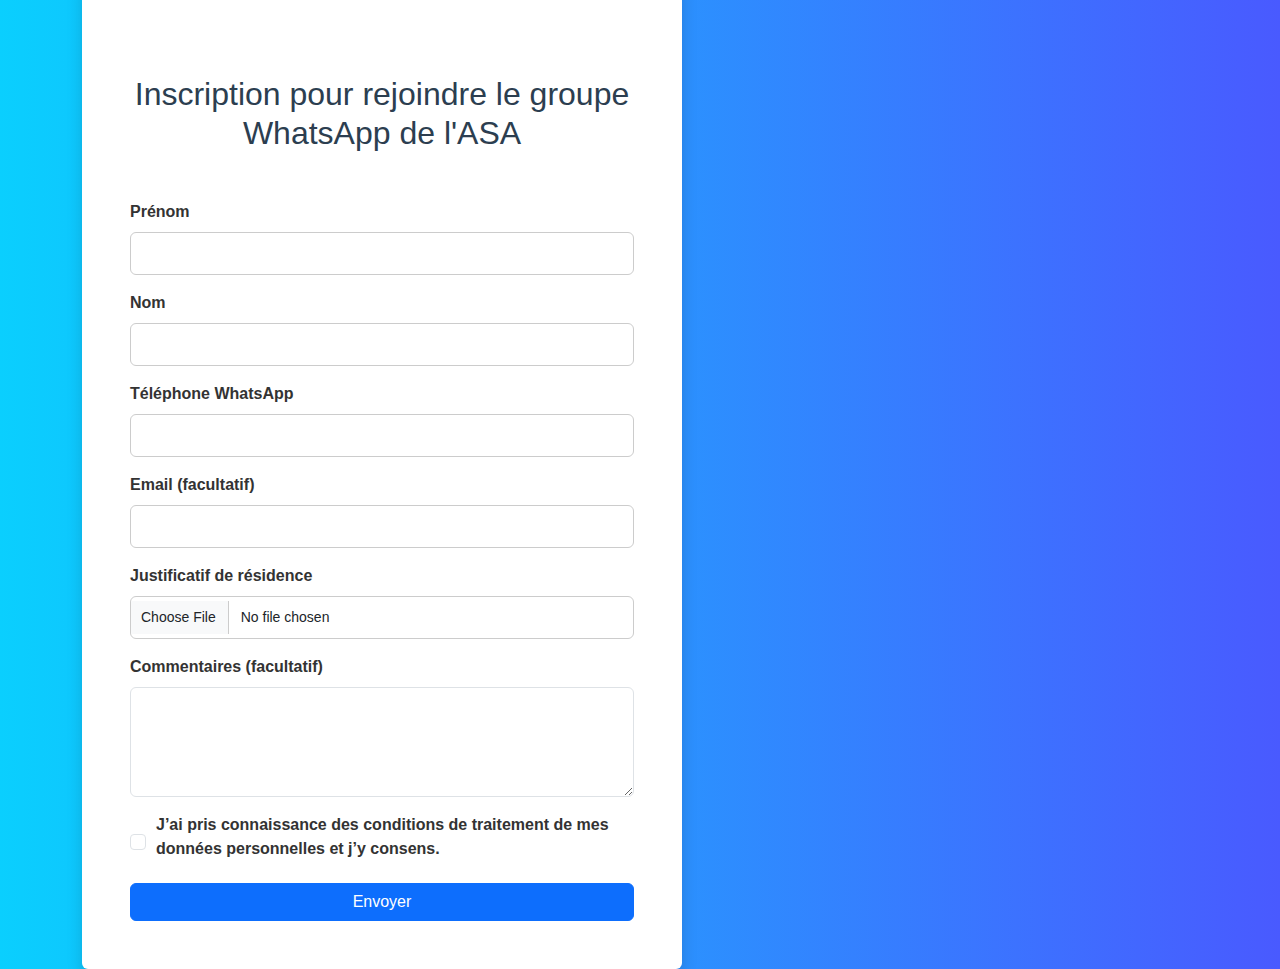
<file: index.html>
<!DOCTYPE html>
<html lang="fr">
<head>
  <meta charset="UTF-8" />
  <meta name="viewport" content="width=device-width, initial-scale=1.0" />
  <title>Formulaire ASA</title>

  <!-- Bootstrap CSS -->
  <link href="https://cdn.jsdelivr.net/npm/bootstrap@5.3.2/dist/css/bootstrap.min.css" rel="stylesheet">
  <!-- Ton CSS perso -->
  <link rel="stylesheet" href="style.css">
</head>
<body class="index-body">

  <div class="container-sm mt-5">
    <div class="form-container p-5 shadow rounded">
      <h2 class="text-center mb-5 mt-5">Inscription pour rejoindre le groupe WhatsApp de l'ASA</h2>
      <form id="asaForm">
        <div class="mb-3">
          <label class="form-label">Prénom</label>
          <input type="text" name="prenom" class="form-control" required>
        </div>

        <div class="mb-3">
          <label class="form-label">Nom</label>
          <input type="text" name="nom" class="form-control" required>
        </div>

        <div class="mb-3">
          <label class="form-label">Téléphone WhatsApp</label>
          <input type="tel" name="telephone" class="form-control" required>
        </div>

        <div class="mb-3">
          <label class="form-label">Email (facultatif)</label>
          <input type="email" name="email" class="form-control">
        </div>

        <div class="mb-3">
          <label class="form-label">Justificatif de résidence</label>
          <input type="file" name="justificatif" class="form-control" accept=".pdf,.jpg,.jpeg,.png,.doc,.docx" required>
        </div>

        <div class="mb-3">
          <label class="form-label">Commentaires (facultatif)</label>
          <textarea name="commentaires" class="form-control" rows="4"></textarea>
        </div>

        <div class="form-check mb-3">
          <input type="checkbox" name="consentement" class="form-check-input" value="Oui" required>
          <label class="form-check-label">
            J’ai pris connaissance des conditions de traitement de mes données personnelles et j’y consens.
          </label>
        </div>

        <button type="submit" class="btn btn-primary w-100">Envoyer</button>
      </form>
    </div>
  </div>

  <script>
    const form = document.getElementById('asaForm');
  
    form.addEventListener('submit', async (e) => {
      e.preventDefault();
  
      const fileInput = form.querySelector('input[name="justificatif"]');
      const file = fileInput.files[0];
  
      if (!file) {
        alert("Veuillez sélectionner un fichier justificatif.");
        return;
      }
  
      const data = {
        prenom: form.prenom.value,
        nom: form.nom.value,
        telephone: form.telephone.value,
        email: form.email.value,
        commentaires: form.commentaires.value,
        consentement: form.consentement.checked ? 'Oui' : 'Non',
      };
  
      // Convertir le fichier en base64
      const base64 = await toBase64(file);
      data.justificatifBase64 = base64;
  
      try {
        const response = await fetch("https://script.google.com/macros/s/AKfycbzr-0Z3vPAV14i3ICdt9ceHOZtO0-ilfWASiF5PN2n2BlKWFUCbQoK0-le8-yc3EYJJ/exec", {
          method: 'POST',
          headers: {
            "Content-Type": "application/json"
          },
          body: JSON.stringify(data)
        });
  
        const result = await response.json();
  
        if (result.success) {
          window.location.href = "confirmation.html";
        } else {
          alert("Erreur : " + result.message);
        }
      } catch (error) {
        alert("Erreur réseau : " + error.message);
      }
    });
  
    function toBase64(file) {
      return new Promise((resolve, reject) => {
        const reader = new FileReader();
        reader.readAsDataURL(file);
        reader.onload = () => resolve(reader.result);
        reader.onerror = reject;
      });
    }
  </script>
  
  
  

</body>
</html>
</file>
<file: style.css>
.confirmation-body {
    margin: 0;
    padding: 0;
    font-family: Arial, sans-serif;
    background: #e2e8f0;
    display: flex;
    justify-content: center;
    align-items: center;
    height: 100vh;
    color: white;
  }

  .confirmation-container {
    background: rgba(255, 255, 255, 0.9);
    color: #333;
    border-radius: 10px;
    padding: 20px;
    width: 90%;
    max-width: 550px!important;
    box-shadow: 0 4px 10px rgba(0, 0, 0, 0.3);
    text-align: center;
  }

  .confirmation-container img {
    width: 100px;
    height: auto;
    margin-bottom: 20px;
  }

  .confirmation-container h1 {
    font-size: 24px;
    margin: 10px 0;
  }

  .confirmation-container p {
    font-size: 16px;
    line-height: 1.5;
  }

  .confirmation-container .mbutton {
    margin-top: 20px;
    display: inline-block;
    text-decoration: none;
    background-color: #30cfd0;
    color: white;
    padding: 10px 20px;
    border-radius: 5px;
    font-size: 16px;
    transition: background-color 0.3s ease;
  }

  .confirmation-container .mbutton:hover {
    background-color: #2ba3a5;
  }

  .btn-custom {
    font-size: 0.5rem;
    padding: 0.25rem 0.5rem;
}

/*--Confirmation.html style---*/
.copyright {
  color: #8E9A9E;
  border: none;
  padding: 12px;
  font-size: 16px;
  user-select: none;
  -webkit-user-select: none; /* Chrome, Safari */
  -moz-user-select: none;    /* Firefox */
  -ms-user-select: none;     /* Internet Explorer/Edge */
}



/*--Formulaire style---*/

.index-body {
    font-family: 'Segoe UI', Tahoma, Geneva, Verdana, sans-serif;
    background: linear-gradient(to right, #0acffe 0%, #495aff 100%);
    margin: 0;
    padding: 0;
    display: flex;
    align-items: center;
    justify-content: center;
    height: 100vh;
    color: #333;
  }
  
  .form-container {
    background: white;
    padding: 30px 40px;
    border-radius: 12px;
    box-shadow: 0 6px 20px rgba(0, 0, 0, 0.2);
    width: 90%;
    max-width: 600px;
  }
  
  .form-container h2 {
    text-align: center;
    color: #2c3e50;
    margin-bottom: 25px;
  }
  
  .form-group {
    margin-bottom: 20px;
  }
  
  label {
    display: block;
    margin-bottom: 6px;
    font-weight: bold;
  }
  
  input[type="text"],
  input[type="tel"],
  input[type="email"],
  input[type="file"],
  textarea {
    width: 100%;
    padding: 10px;
    border-radius: 6px;
    border: 1px solid #ccc;
    font-size: 14px;
    box-sizing: border-box;
  }
  
  textarea {
    resize: vertical;
  }
  
  .form-check {
    display: flex;
    align-items: center;
    gap: 10px;
  }
  
  .btn-submit {
    background-color: #30cfd0;
    color: white;
    border: none;
    padding: 12px 20px;
    font-size: 16px;
    border-radius: 6px;
    cursor: pointer;
    width: 100%;
    transition: background-color 0.3s ease;
  }
  
  .btn-submit:hover {
    background-color: #2ba3a5;
  }
</file>
